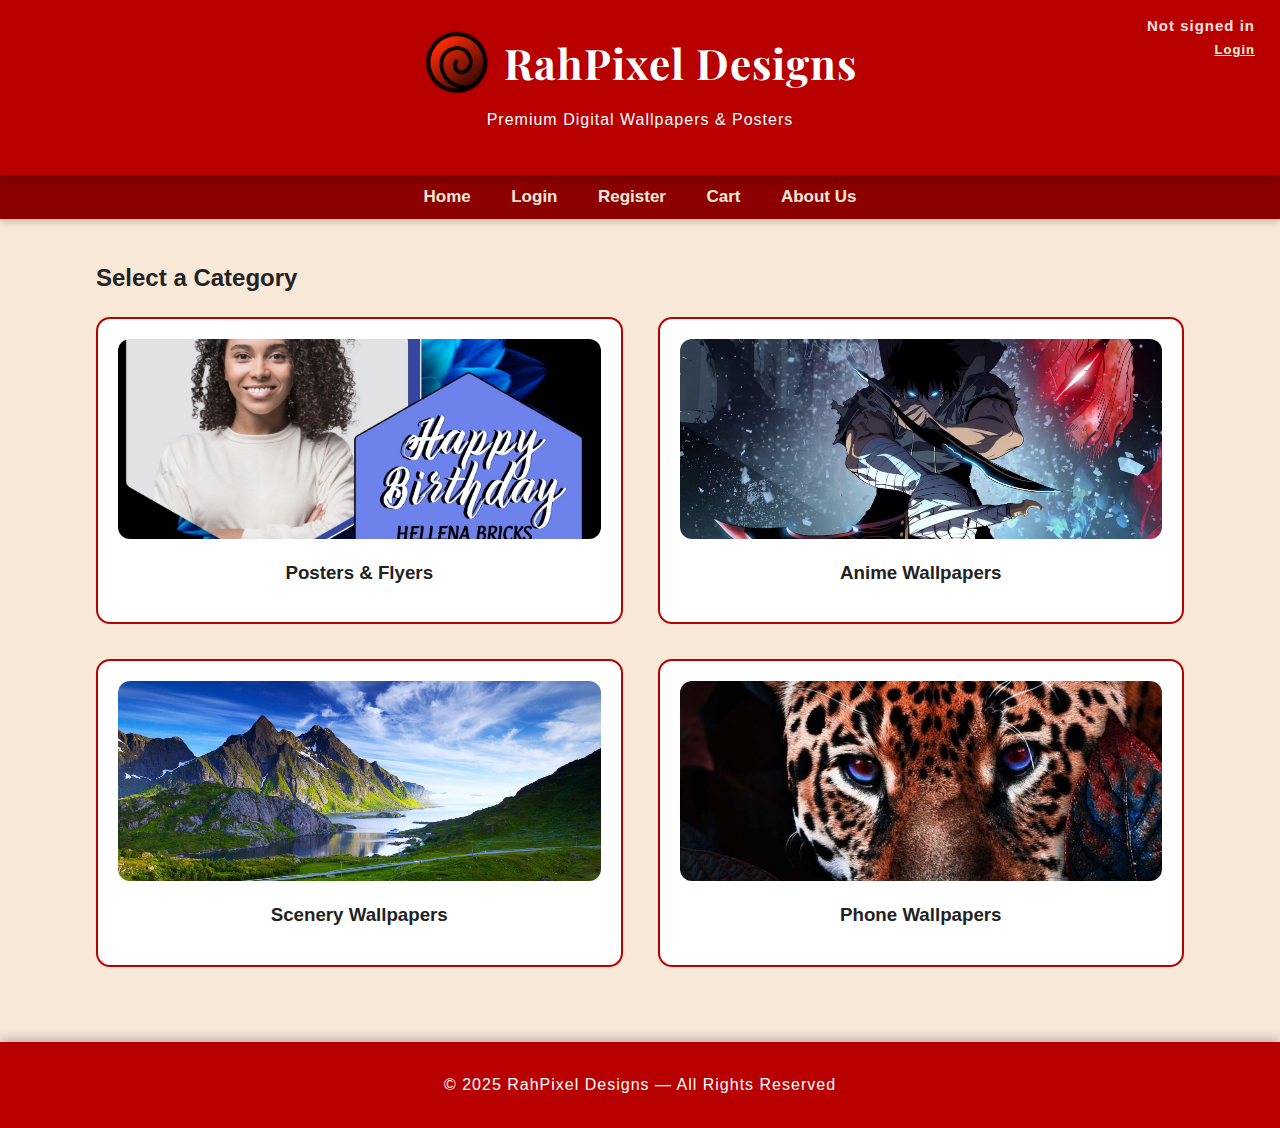
<file: Codes/index.html>
<!DOCTYPE html>
<html>
<head>
    <title>RahPixel Designs | Home</title>

    <!-- CSS -->
    <link rel="stylesheet" href="../style.css">

    <!-- Fancy Font -->
    <link href="https://fonts.googleapis.com/css2?family=Playfair+Display:wght@600;700;800&display=swap" rel="stylesheet">

    <!-- JS -->
    <script src="../script.js" defer></script>
</head>

<body>

<header>
    <div class="logo-container">
        <img src="../Assets/logo.png" alt="RahPixel Logo" class="logo">
        <h1>RahPixel Designs</h1>
    </div>

    <!-- LOGIN STATUS -->
    <div id="user-status" class="login-status-box">
        <!-- Script fills this automatically -->
    </div>

    <p>Premium Digital Wallpapers & Posters</p>
</header>

<nav>
    <a href="index.html">Home</a>
    <a href="login.html">Login</a>
    <a href="register.html">Register</a>
    <a href="cart.html">Cart</a>
    <a href="about.html">About Us</a>
</nav>

<div class="container">
    <h2>Select a Category</h2>

    <div class="category-grid">

        <!-- Posters & Flyers -->
        <a href="posters.html" class="category-box">
            <img src="../Assets/posters.jpg" alt="Posters">
            <h3>Posters & Flyers</h3>
        </a>

        <!-- Anime Wallpapers -->
        <a href="anime.html" class="category-box">
            <img src="../Assets/anime.jpg" alt="Anime Wallpapers">
            <h3>Anime Wallpapers</h3>
        </a>

        <!-- Nature / Scenery Wallpapers -->
        <a href="nature.html" class="category-box">
            <img src="../Assets/nature.jpg" alt="Nature Wallpapers">
            <h3>Scenery Wallpapers</h3>
        </a>

        <!-- Phone Wallpapers -->
        <a href="phone.html" class="category-box">
            <img src="../Assets/phone.jpg" alt="Phone Wallpapers">
            <h3>Phone Wallpapers</h3>
        </a>

    </div>
</div>

<div class="footer">
    <p>© 2025 RahPixel Designs — All Rights Reserved</p>
</div>

</body>
</html>
</file>
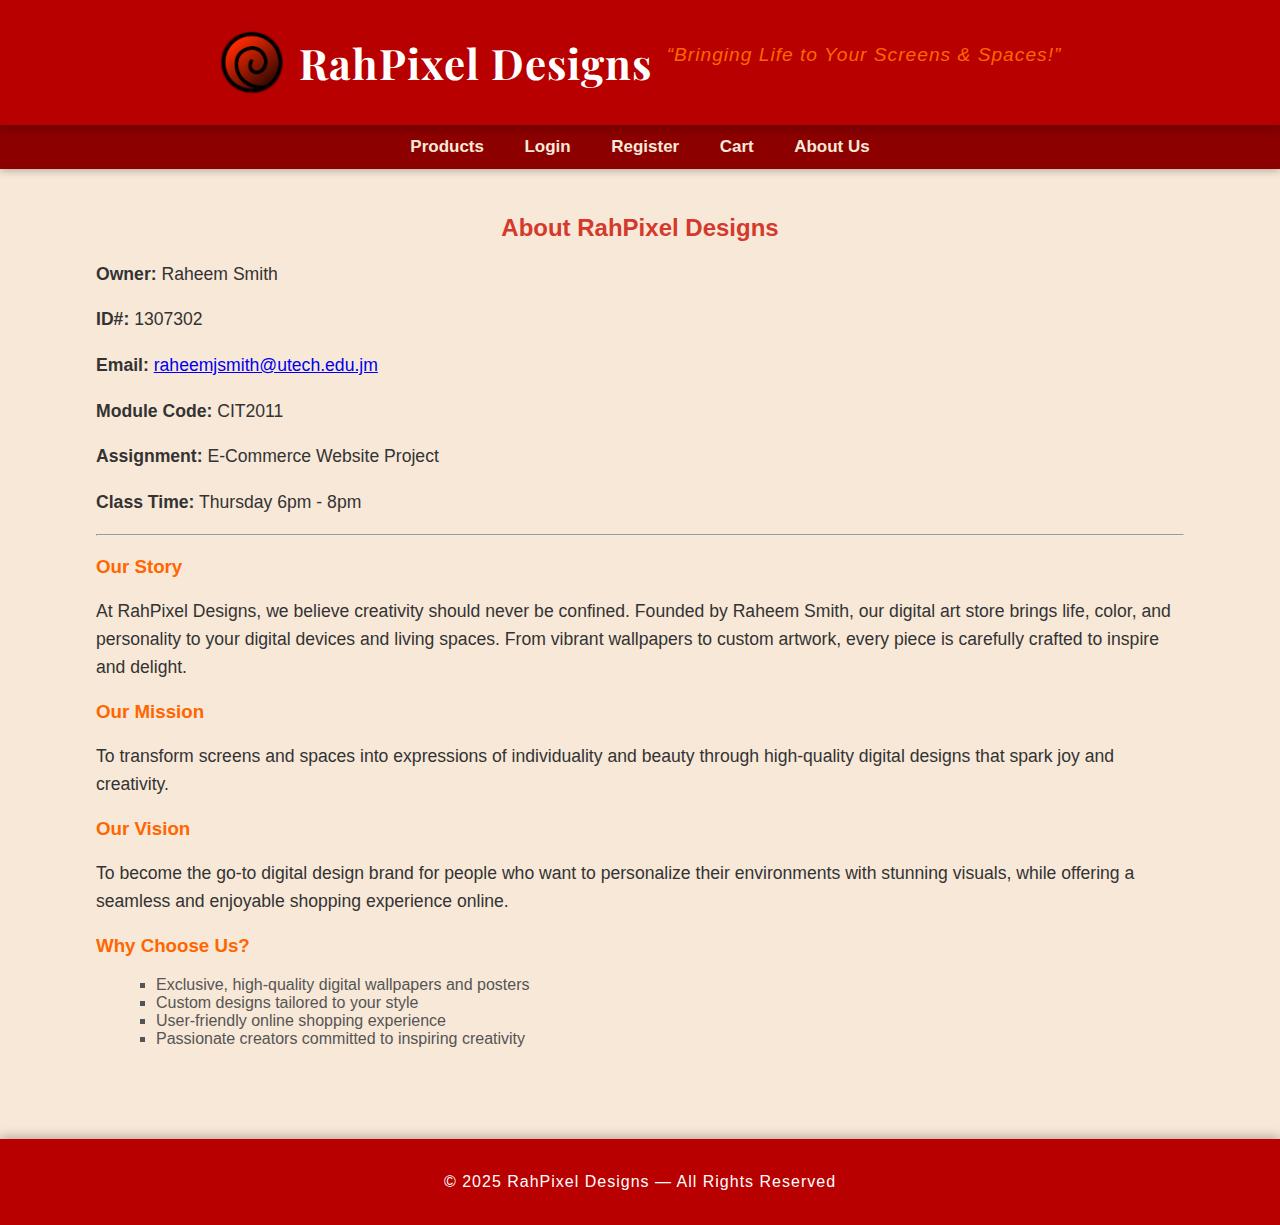
<file: Codes/about.html>
<!DOCTYPE html>
<html>
<head>
    <title>About | RahPixel Designs</title>

    <!-- CSS -->
    <link rel="stylesheet" href="../style.css">

    <!-- Fancy Font -->
    <link href="https://fonts.googleapis.com/css2?family=Playfair+Display:wght@600;700;800&display=swap" rel="stylesheet">
</head>

<body>

<header>
    <div class="logo-container">
        <img src="../Assets/logo.png" alt="RahPixel Logo" class="logo">
        <h1>RahPixel Designs</h1>
        <p class="slogan">“Bringing Life to Your Screens & Spaces!”</p>
    </div>

    <!-- LOGIN STATUS -->
    <div id="user-status" class="login-status-box">
        <!-- Script fills this automatically -->
    </div>
</header>

<nav>
    <a href="index.html">Products</a>
    <a href="login.html">Login</a>
    <a href="register.html">Register</a>
    <a href="cart.html">Cart</a>
    <a href="about.html">About Us</a>
</nav>

<div class="container about-container">
    <h2>About RahPixel Designs</h2>

    <p><strong>Owner:</strong> Raheem Smith</p>
    <p><strong>ID#:</strong> 1307302</p>
    <p><strong>Email:</strong> 
        <a href="mailto:raheemjsmith@utech.edu.jm">
            raheemjsmith@utech.edu.jm
        </a>
    </p>
    <p><strong>Module Code:</strong> CIT2011</p>
    <p><strong>Assignment:</strong> E-Commerce Website Project</p>
    <p><strong>Class Time:</strong> Thursday 6pm - 8pm</p>

    <hr>

    <h3>Our Story</h3>
    <p>At RahPixel Designs, we believe creativity should never be confined. Founded by Raheem Smith, our digital art store brings life, color, and personality to your digital devices and living spaces. From vibrant wallpapers to custom artwork, every piece is carefully crafted to inspire and delight.</p>

    <h3>Our Mission</h3>
    <p>To transform screens and spaces into expressions of individuality and beauty through high-quality digital designs that spark joy and creativity.</p>

    <h3>Our Vision</h3>
    <p>To become the go-to digital design brand for people who want to personalize their environments with stunning visuals, while offering a seamless and enjoyable shopping experience online.</p>

    <h3>Why Choose Us?</h3>
    <ul>
        <li>Exclusive, high-quality digital wallpapers and posters</li>
        <li>Custom designs tailored to your style</li>
        <li>User-friendly online shopping experience</li>
        <li>Passionate creators committed to inspiring creativity</li>
    </ul>
</div>

<div class="footer">
    <p>© 2025 RahPixel Designs — All Rights Reserved</p>
</div>

</body>
</html>
</file>
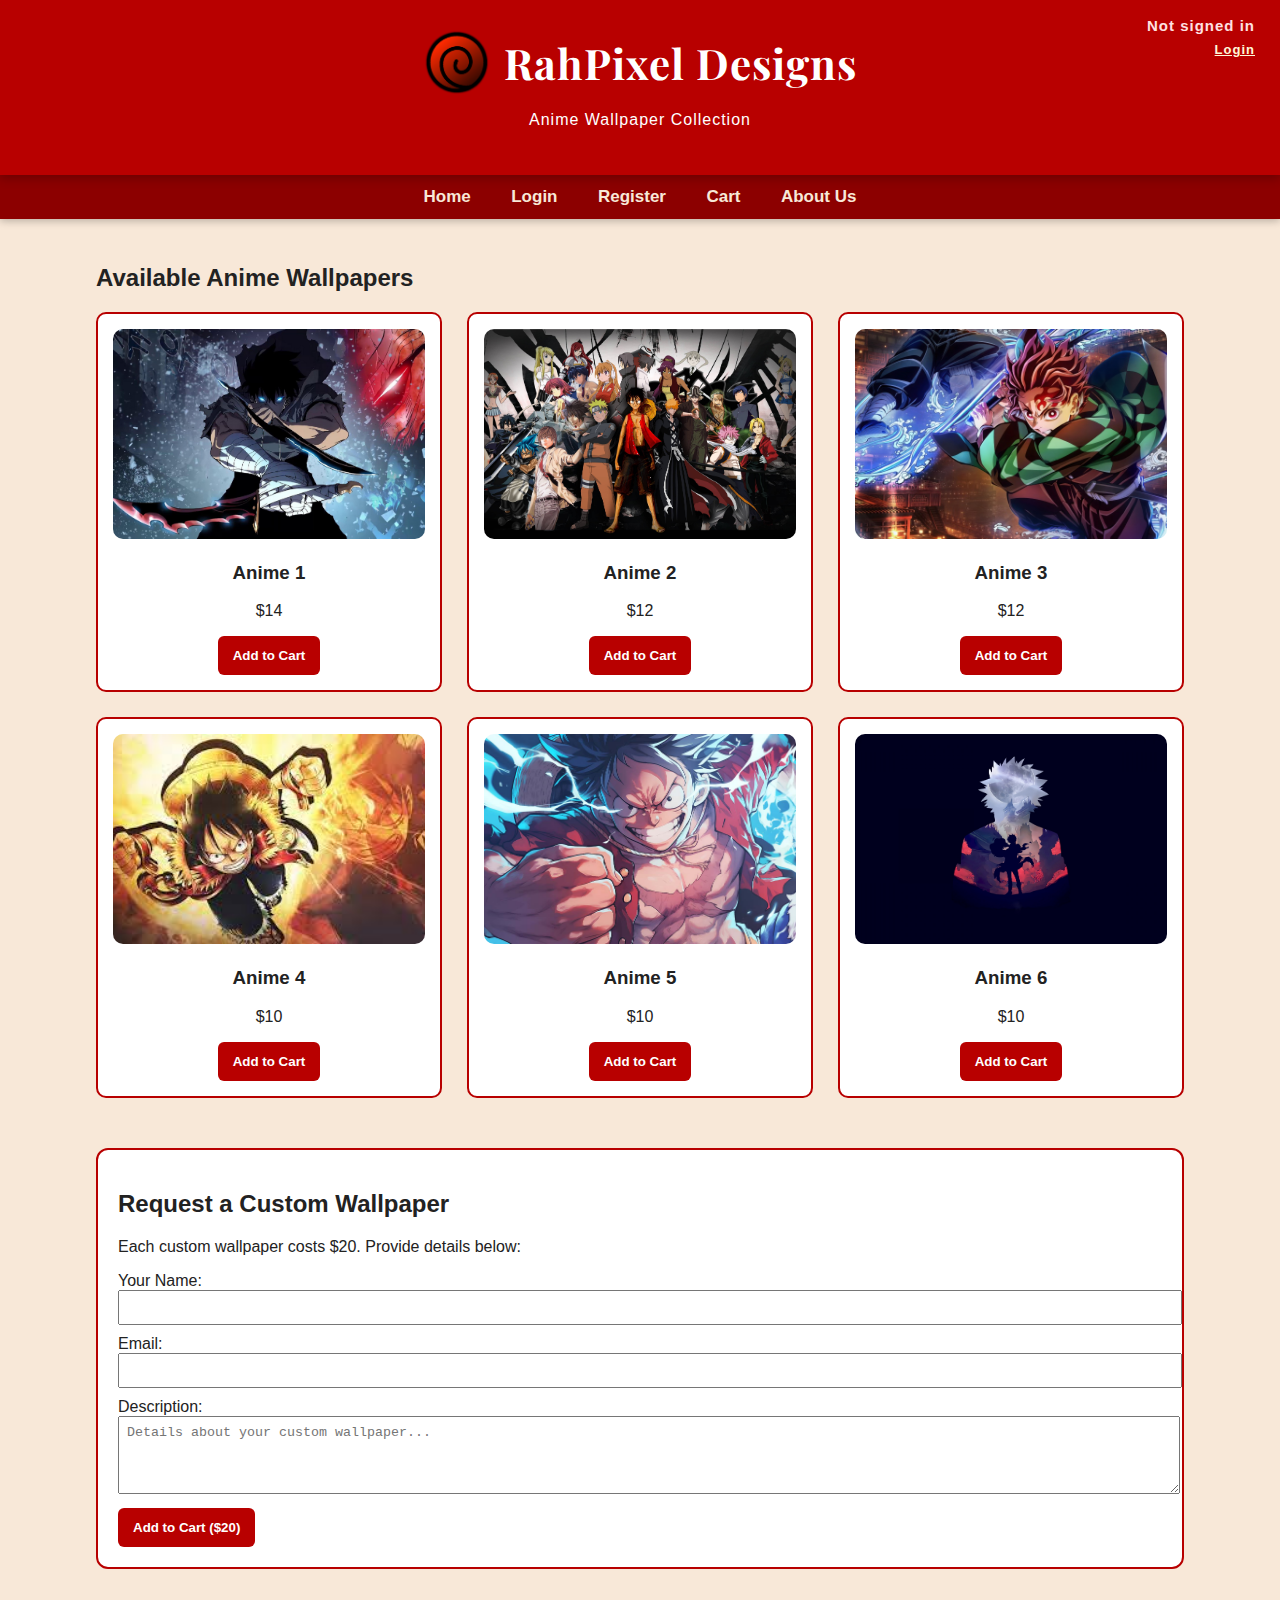
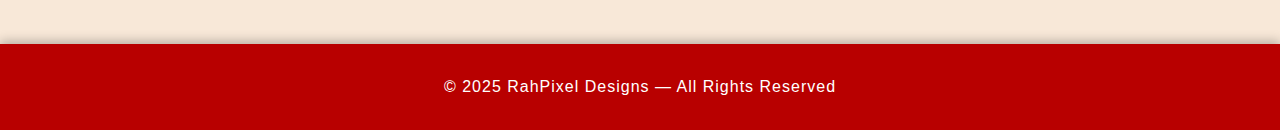
<file: Codes/anime.html>
<!DOCTYPE html>
<html>
<head>
    <title>Anime Wallpapers | RahPixel Designs</title>
    <link rel="stylesheet" href="../style.css">
    <link href="https://fonts.googleapis.com/css2?family=Playfair+Display:wght@600;700;800&display=swap" rel="stylesheet">
    <script src="../script.js" defer></script>
</head>
<body>

<header>
    <div class="logo-container">
        <img src="../Assets/logo.png" alt="RahPixel Logo" class="logo">
        <h1>RahPixel Designs</h1>
    </div>

    <!-- LOGIN STATUS -->
    <div id="user-status" class="login-status-box">
        <!-- Script fills this automatically -->
    </div>
    <p>Anime Wallpaper Collection</p>
</header>

<nav>
    <a href="index.html">Home</a>
    <a href="login.html">Login</a>
    <a href="register.html">Register</a>
    <a href="cart.html">Cart</a>
    <a href="about.html">About Us</a>
</nav>

<div class="container">
    <h2>Available Anime Wallpapers</h2>
    <div class="product-grid">
        <div class="product">
            <img src="../Assets/anime/anime1.jpg">
            <h3>Anime 1</h3>
            <p>$14</p>
            <button onclick="addToCart('Anime 1', 10)">Add to Cart</button>
        </div>
        <div class="product">
            <img src="../Assets/anime/anime2.jpg">
            <h3>Anime 2</h3>
            <p>$12</p>
            <button onclick="addToCart('Anime 2', 12)">Add to Cart</button>
        </div>
        <div class="product">
            <img src="../Assets/anime/anime3.jpg">
            <h3>Anime 3</h3>
            <p>$12</p>
            <button onclick="addToCart('Anime 3', 11)">Add to Cart</button>
        </div>
        <div class="product">
            <img src="../Assets/anime/anime4.jpg">
            <h3>Anime 4</h3>
            <p>$10</p>
            <button onclick="addToCart('Anime 4', 13)">Add to Cart</button>
        </div>
        <div class="product">
            <img src="../Assets/anime/anime5.jpg">
            <h3>Anime 5</h3>
            <p>$10</p>
            <button onclick="addToCart('Anime 5', 14)">Add to Cart</button>
        </div>
        <div class="product">
            <img src="../Assets/anime/anime6.jpg">
            <h3>Anime 6</h3>
            <p>$10</p>
            <button onclick="addToCart('Anime 6', 15)">Add to Cart</button>
        </div>
    </div>

    <div class="custom-request" style="margin-top: 50px; padding: 20px; border: 2px solid #b80000; border-radius: 12px; background: #fff;">
        <h2>Request a Custom Wallpaper</h2>
        <p>Each custom wallpaper costs $20. Provide details below:</p>
        <form id="customForm">
            <label>Your Name:</label><br>
            <input type="text" id="customName" required style="width:100%; padding:8px; margin-bottom:10px;"><br>
            <label>Email:</label><br>
            <input type="email" id="customEmail" required style="width:100%; padding:8px; margin-bottom:10px;"><br>
            <label>Description:</label><br>
            <textarea id="customDescription" rows="4" placeholder="Details about your custom wallpaper..." required style="width:100%; padding:8px; margin-bottom:10px;"></textarea><br>
            <button type="submit">Add to Cart ($20)</button>
        </form>
    </div>
</div>

<div class="footer">
    <p>© 2025 RahPixel Designs — All Rights Reserved</p>
</div>

<script>
    // Handle Custom Wallpaper Form
    const customForm = document.getElementById('customForm');
    customForm.addEventListener('submit', function(e){
        e.preventDefault();

        // Check login
        if(!localStorage.getItem('loggedInUser')){
            alert('You must be logged in to add items.');
            window.location.href = 'login.html';
            return;
        }

        // Build custom item name using user input
        const name = `Custom Wallpaper: ${document.getElementById('customName').value}`;
        const price = 20;
        addToCart(name, price);

        customForm.reset();
        alert('Custom wallpaper added to cart for $20!');
    });
</script>

</body>
</html>
</file>
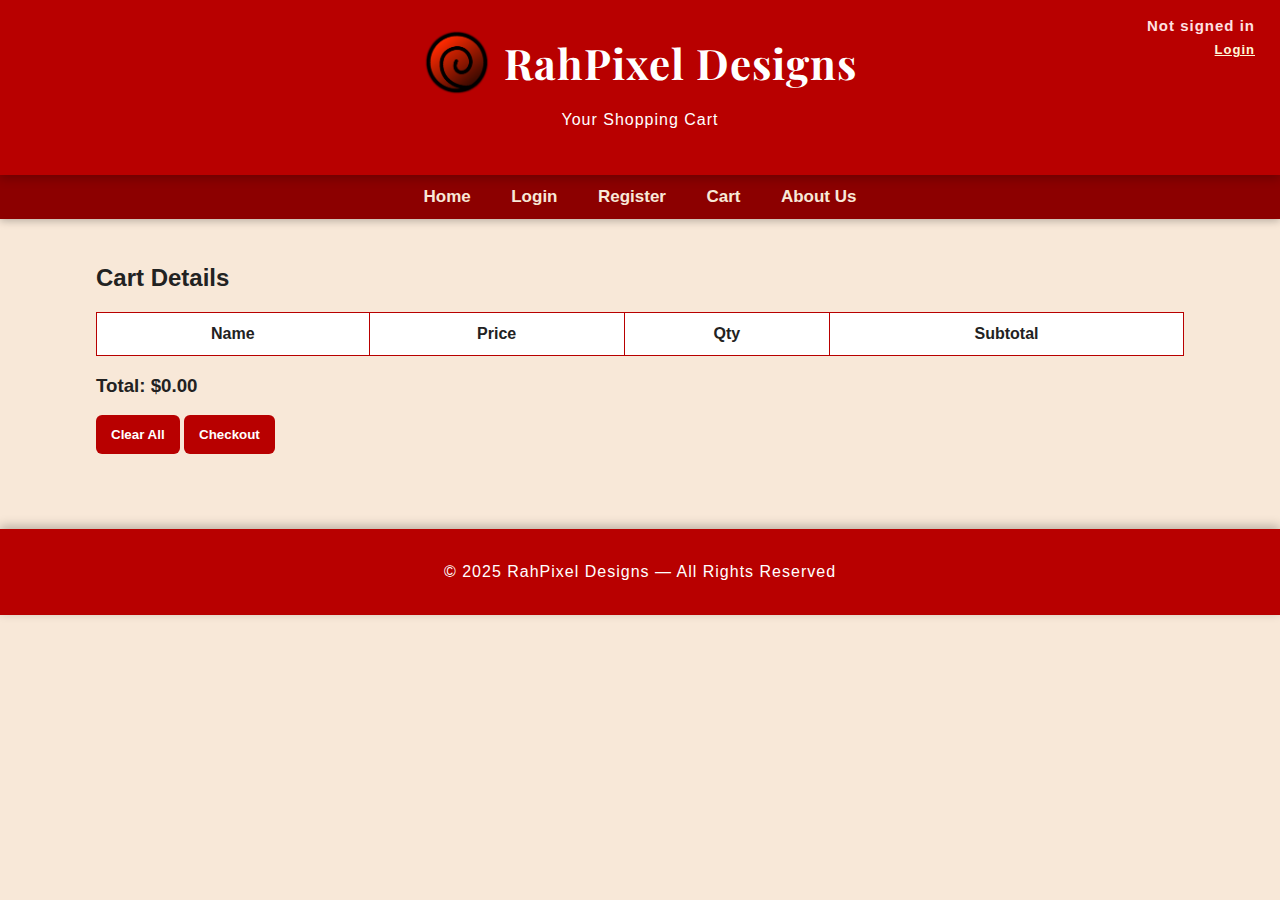
<file: Codes/cart.html>
<!DOCTYPE html>
<html lang="en">
<head>
    <meta charset="UTF-8">
    <title>Cart | RahPixel Designs</title>
    <link rel="stylesheet" href="../style.css">
    <link href="https://fonts.googleapis.com/css2?family=Playfair+Display:wght@600;700;800&display=swap" rel="stylesheet">
    <script src="../script.js" defer></script>
    <style>
        /* ===== BILLING POPUP MODAL ===== */
        .modal {
            display: none;
            position: fixed;
            top: 0; left: 0;
            width: 100%; height: 100%;
            background: rgba(0,0,0,0.6);
            justify-content: center;
            align-items: center;
            z-index: 1000;
        }
        .modal-content {
            background: white;
            padding: 25px;
            width: 350px;
            border-radius: 8px;
        }
        .modal-content input {
            width: 100%;
            padding: 8px;
            margin-bottom: 12px;
        }
        .cancel-btn {
            background: red;
            color: white;
            padding: 8px;
            margin-top: 5px;
            width: 100%;
            border: none;
            border-radius: 5px;
            cursor: pointer;
        }
        .cancel-btn:hover {
            background: #cc0000;
        }
        .modal-content button {
            width: 100%;
            padding: 10px;
            background: #b80000;
            color: white;
            border: none;
            border-radius: 6px;
            cursor: pointer;
            margin-bottom: 5px;
        }
        .modal-content button:hover {
            background: #8c0000;
        }
    </style>
</head>
<body>

<header>
    <div class="logo-container">
        <img src="../Assets/logo.png" alt="RahPixel Logo" class="logo">
        <h1>RahPixel Designs</h1>
        <!-- LOGIN STATUS -->
        <div id="user-status" class="login-status-box"></div>
    </div>
    <p>Your Shopping Cart</p>
</header>

<nav>
    <a href="index.html">Home</a>
    <a href="login.html">Login</a>
    <a href="register.html">Register</a>
    <a href="cart.html">Cart</a>
    <a href="about.html">About Us</a>
</nav>

<div class="container">
    <h2>Cart Details</h2>
    <table class="table">
        <thead>
            <tr>
                <th>Name</th>
                <th>Price</th>
                <th>Qty</th>
                <th>Subtotal</th>
            </tr>
        </thead>
        <tbody id="cart-table"></tbody>
    </table>

    <h3>Total: <span id="total">$0.00</span></h3>

    <div class="cart-buttons" style="margin-top: 15px;">
        <button onclick="clearCart()">Clear All</button>
        <button onclick="checkout()">Checkout</button>
    </div>
</div>

<!-- ===== BILLING POPUP MODAL ===== -->
<div id="billing-modal" class="modal">
    <div class="modal-content">
        <h2>Billing Information</h2>

        <label>Full Name</label>
        <input type="text" id="bill-name" required>

        <label>Card Number</label>
        <input type="text" id="bill-card" maxlength="16" required>

        <label>Expiry (MM/YY)</label>
        <input type="text" id="bill-exp" placeholder="MM/YY" required>

        <label>CVV</label>
        <input type="password" id="bill-cvv" maxlength="3" required>

        <button onclick="confirmPayment()">Confirm Payment</button>
        <button onclick="closeBillingModal()" class="cancel-btn">Cancel</button>
    </div>
</div>

<div class="footer">
    <p>© 2025 RahPixel Designs — All Rights Reserved</p>
</div>

<script>
/* ===== CART FUNCTIONS ===== */
function loadCart() {
    const cartTable = document.getElementById('cart-table');
    const totalEl = document.getElementById('total');
    let cart = JSON.parse(localStorage.getItem('cart')) || [];

    if (!cartTable || !totalEl) return;

    cartTable.innerHTML = '';
    let total = 0;

    cart.forEach(item => {
        const subtotal = item.price * item.qty;
        total += subtotal;

        const row = document.createElement('tr');
        row.innerHTML = `
            <td>${item.name}</td>
            <td>$${item.price.toFixed(2)}</td>
            <td>${item.qty}</td>
            <td>$${subtotal.toFixed(2)}</td>
        `;
        cartTable.appendChild(row);
    });

    totalEl.textContent = `$${total.toFixed(2)}`;
}

function clearCart() {
    if (confirm('Are you sure you want to clear the cart?')) {
        localStorage.removeItem('cart');
        loadCart();
        alert('Cart cleared.');
    }
}

/* ===== CHECKOUT TO BILLING ===== */
function checkout() {
    let cart = JSON.parse(localStorage.getItem('cart')) || [];
    if (cart.length === 0) {
        alert('Your cart is empty!');
        return;
    }
    document.getElementById('billing-modal').style.display = 'flex';
}

function closeBillingModal() {
    document.getElementById('billing-modal').style.display = 'none';
}

/* ===== CONFIRM PAYMENT ===== */
function confirmPayment() {
    let name = document.getElementById('bill-name').value;
    let card = document.getElementById('bill-card').value;
    let exp = document.getElementById('bill-exp').value;
    let cvv = document.getElementById('bill-cvv').value;

    if (!name || !card || !exp || !cvv) {
        alert("Please complete all billing fields.");
        return;
    }

    let cart = JSON.parse(localStorage.getItem('cart')) || [];
    if(cart.length === 0){
        alert("Cart is empty!");
        closeBillingModal();
        return;
    }

    // Generate Receipt
    function generateReceiptID() {
        const now = new Date();
        const datePart = now.getFullYear().toString() +
                        String(now.getMonth()+1).padStart(2,'0') +
                        String(now.getDate()).padStart(2,'0');
        const randomPart = Math.floor(10000 + Math.random() * 90000);
        return `RP-${datePart}-${randomPart}`;
    }

    const receipt = {
        id: generateReceiptID(),
        name: name,
        card: "**** **** **** " + card.slice(-4),
        address: "", // optional: add address if needed
        email: "",   // optional: add email if needed
        date: new Date().toLocaleString(),
        cart: cart
    };

    localStorage.setItem('receipt', JSON.stringify(receipt));

    // Clear cart and close modal
    localStorage.removeItem('cart');
    loadCart();
    closeBillingModal();

    // Redirect to receipt page
    window.location.href = "receipt.html";
}

/* ===== AUTO LOAD CART ===== */
document.addEventListener('DOMContentLoaded', loadCart);
</script>

</body>
</html>
</file>
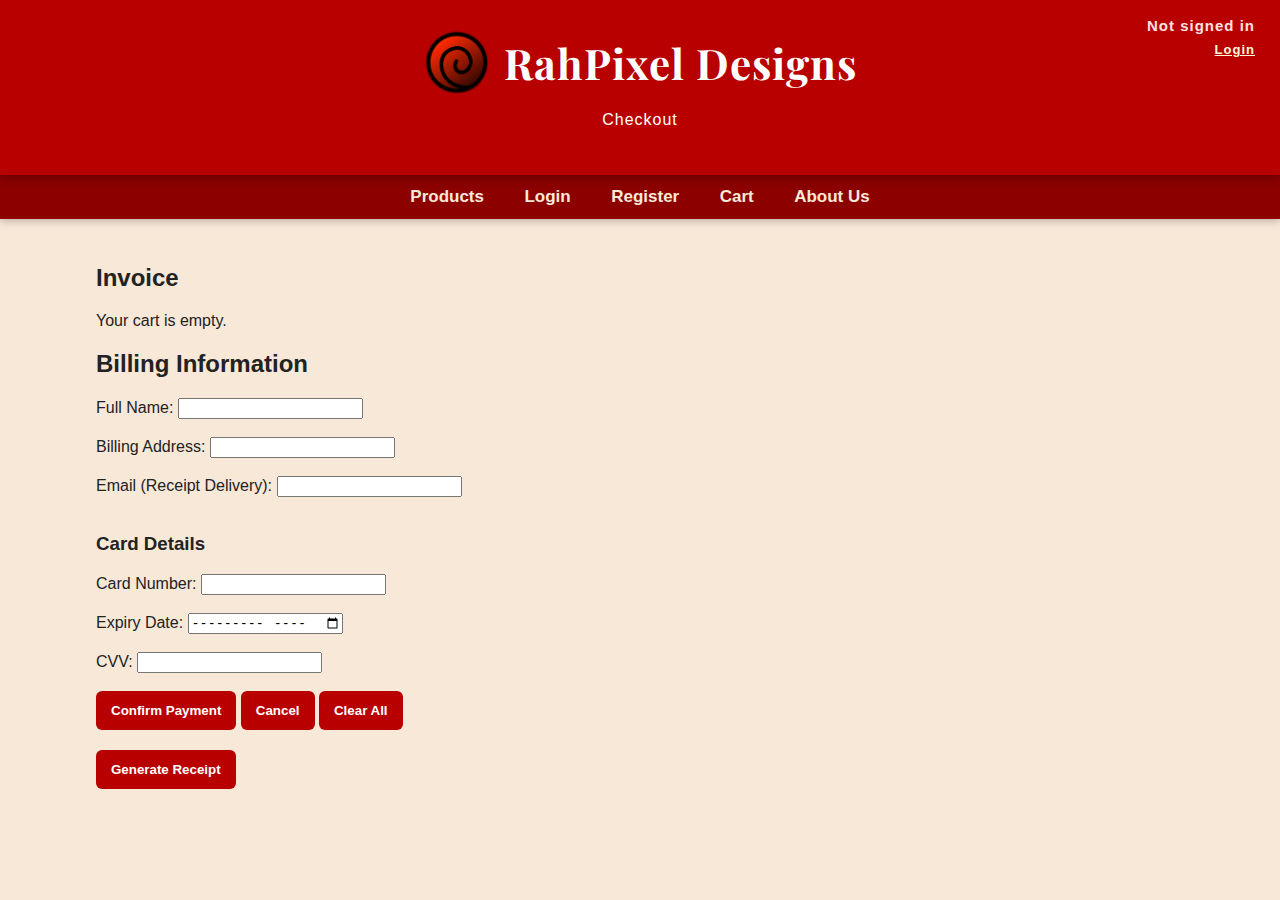
<file: Codes/checkout.html>
<!DOCTYPE html>
<html lang="en">
<head>
    <meta charset="UTF-8">
    <title>Checkout | RahPixel Designs</title>
    <link rel="stylesheet" href="../style.css">
    <link href="https://fonts.googleapis.com/css2?family=Playfair+Display:wght@600;700;800&display=swap" rel="stylesheet">
    <script src="../script.js" defer></script>
</head>

<body>

<header>
    <div class="logo-container">
        <img src="../Assets/logo.png" alt="RahPixel Logo" class="logo">
        <h1>RahPixel Designs</h1>
        <div id="user-status" class="login-status-box"></div>
    </div>
    <p>Checkout</p>
</header>

<nav>
    <a href="index.html">Products</a>
    <a href="login.html" id="navLogin">Login</a>
    <a href="register.html" id="navRegister">Register</a>
    <a href="cart.html">Cart</a>
    <a href="about.html">About Us</a>
</nav>

<main class="container">

    <h2>Invoice</h2>
    <div id="invoiceSection"></div>

    <h2>Billing Information</h2>
    <form id="billingForm">

        <label>Full Name:</label>
        <input type="text" id="fullname" required><br><br>

        <label>Billing Address:</label>
        <input type="text" id="address" required><br><br>

        <label>Email (Receipt Delivery):</label>
        <input type="email" id="email" required><br><br>

        <h3>Card Details</h3>

        <label>Card Number:</label>
        <input type="text" id="cardNumber" maxlength="16" required><br><br>

        <label>Expiry Date:</label>
        <input type="month" id="expiry" required><br><br>

        <label>CVV:</label>
        <input type="text" id="cvv" maxlength="3" required><br><br>

        <button type="submit">Confirm Payment</button>
        <button type="button" onclick="window.location='cart.html'">Cancel</button>
        <button type="button" onclick="clearCart(); loadInvoice();">Clear All</button>
    </form>

    <button id="printReceiptBtn" style="margin-top: 20px;">Generate Receipt</button>

</main>


<script>

/* =======================
      LOAD INVOICE
   ======================= */
function loadInvoice() {
    let invoiceDiv = document.getElementById("invoiceSection");
    let cart = JSON.parse(localStorage.getItem("cart")) || [];

    if (cart.length === 0) {
        invoiceDiv.innerHTML = "<p>Your cart is empty.</p>";
        return;
    }

    let total = 0;
    let html = `
        <table border="1" cellpadding="8" style="width:100%; border-collapse:collapse;">
            <tr>
                <th>Product</th><th>Price</th><th>Qty</th><th>Subtotal</th>
            </tr>
    `;

    cart.forEach(item => {
        let subtotal = item.price * item.qty;
        total += subtotal;

        html += `
            <tr>
                <td>${item.name}</td>
                <td>$${item.price.toFixed(2)}</td>
                <td>${item.qty}</td>
                <td>$${subtotal.toFixed(2)}</td>
            </tr>
        `;
    });

    html += `
        <tr>
            <td colspan="3"><strong>Total</strong></td>
            <td><strong>$${total.toFixed(2)}</strong></td>
        </tr>
        </table>
    `;

    invoiceDiv.innerHTML = html;
}



/* =======================
   GENERATE RECEIPT ID
   ======================= */
function generateReceiptID() {
    const now = new Date();
    const datePart = now.getFullYear().toString() +
                     String(now.getMonth()+1).padStart(2, '0') +
                     String(now.getDate()).padStart(2, '0');

    const randomPart = Math.floor(10000 + Math.random() * 90000);

    return `RP-${datePart}-${randomPart}`;
}



/* =======================
      BILLING SUBMIT
   ======================= */
document.getElementById("billingForm").addEventListener("submit", function(e) {
    e.preventDefault();

    alert("Payment confirmed! Receipt has been generated.");

    localStorage.setItem("receipt", JSON.stringify({
        id: generateReceiptID(),
        name: fullname.value,
        address: address.value,
        email: email.value,
        card: "**** **** **** " + cardNumber.value.slice(-4),
        date: new Date().toLocaleString(),
        cart: JSON.parse(localStorage.getItem("cart"))
    }));
});



/* =======================
         PRINT RECEIPT
   ======================= */
document.getElementById("printReceiptBtn").addEventListener("click", function () {
    let receipt = JSON.parse(localStorage.getItem("receipt"));

    if (!receipt) {
        alert("No receipt available. Complete a purchase first.");
        return;
    }

    window.location = "receipt.html";
});



// LOAD INVOICE ON PAGE OPEN
window.addEventListener("DOMContentLoaded", loadInvoice);

</script>

</body>
</html>
</file>
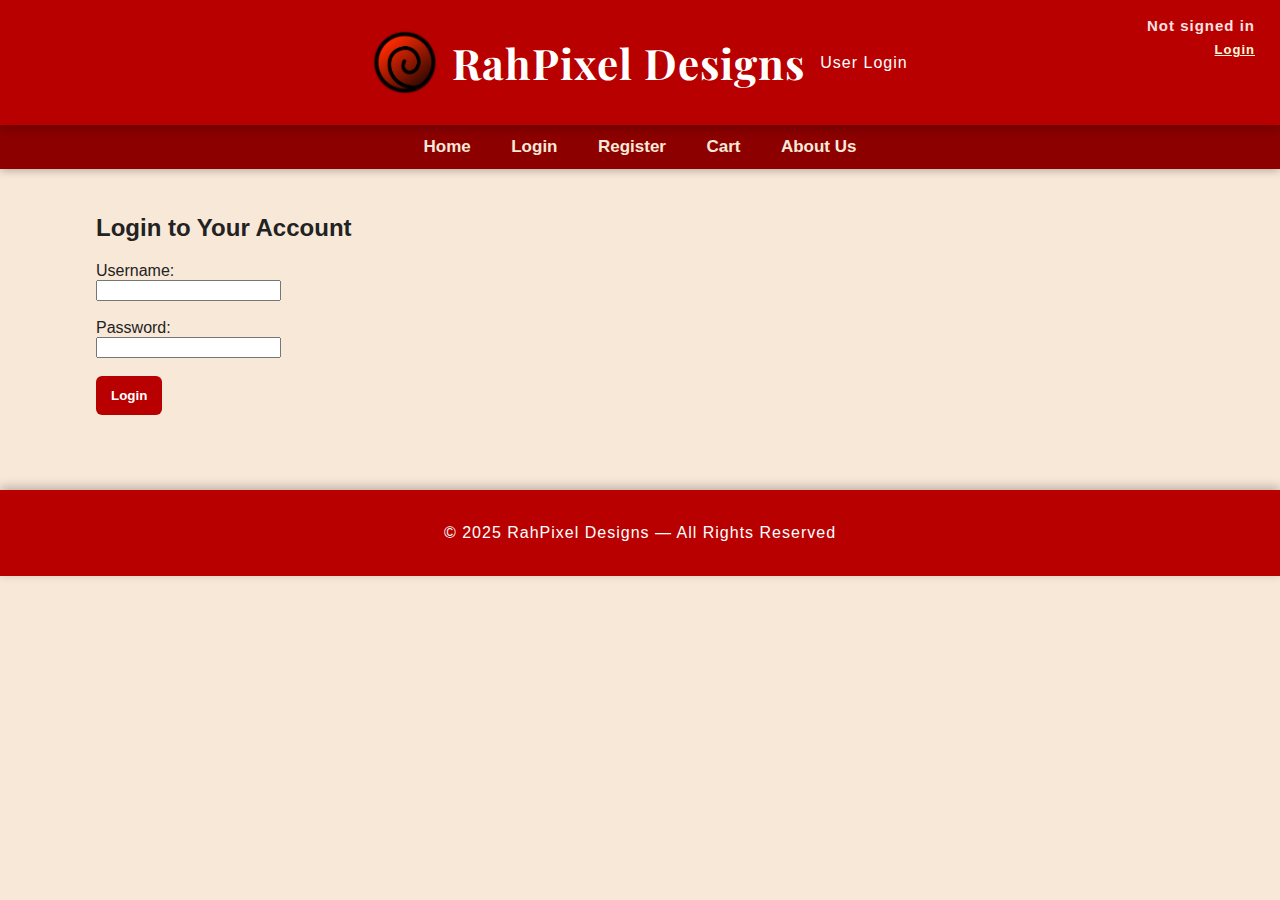
<file: Codes/login.html>
<!DOCTYPE html>
<html>
<head>
    <title>Login | RahPixel Designs</title>
    <link rel="stylesheet" href="../style.css">
    <link href="https://fonts.googleapis.com/css2?family=Playfair+Display:wght@600;700;800&display=swap" rel="stylesheet">
    <script src="../script.js" defer></script>
</head>
<body>

<header>
    <div class="logo-container">
        <img src="../Assets/logo.png" alt="RahPixel Logo" class="logo">
        <h1>RahPixel Designs</h1>
    <!-- LOGIN STATUS -->
    <div id="user-status" class="login-status-box">
        <!-- Script fills this automatically -->
    </div>
    <p>User Login</p>
</header>

<nav>
    <a href="index.html">Home</a>
    <a href="login.html">Login</a>
    <a href="register.html">Register</a>
    <a href="cart.html">Cart</a>
    <a href="about.html">About Us</a>
</nav>

<div class="container">
    <h2>Login to Your Account</h2>
    <form id="loginForm">
        <label>Username:</label><br>
        <input type="text" id="username" required><br><br>

        <label>Password:</label><br>
        <input type="password" id="password" required><br><br>

        <button type="submit">Login</button>
    </form>
</div>

<div class="footer">
    <p>© 2025 RahPixel Designs — All Rights Reserved</p>
</div>

<script>
document.getElementById('loginForm').addEventListener('submit', function(e){
    e.preventDefault();
    const username = document.getElementById('username').value.trim();
    const password = document.getElementById('password').value.trim();
    login(username, password);
});
</script>

</body>
</html>
</file>
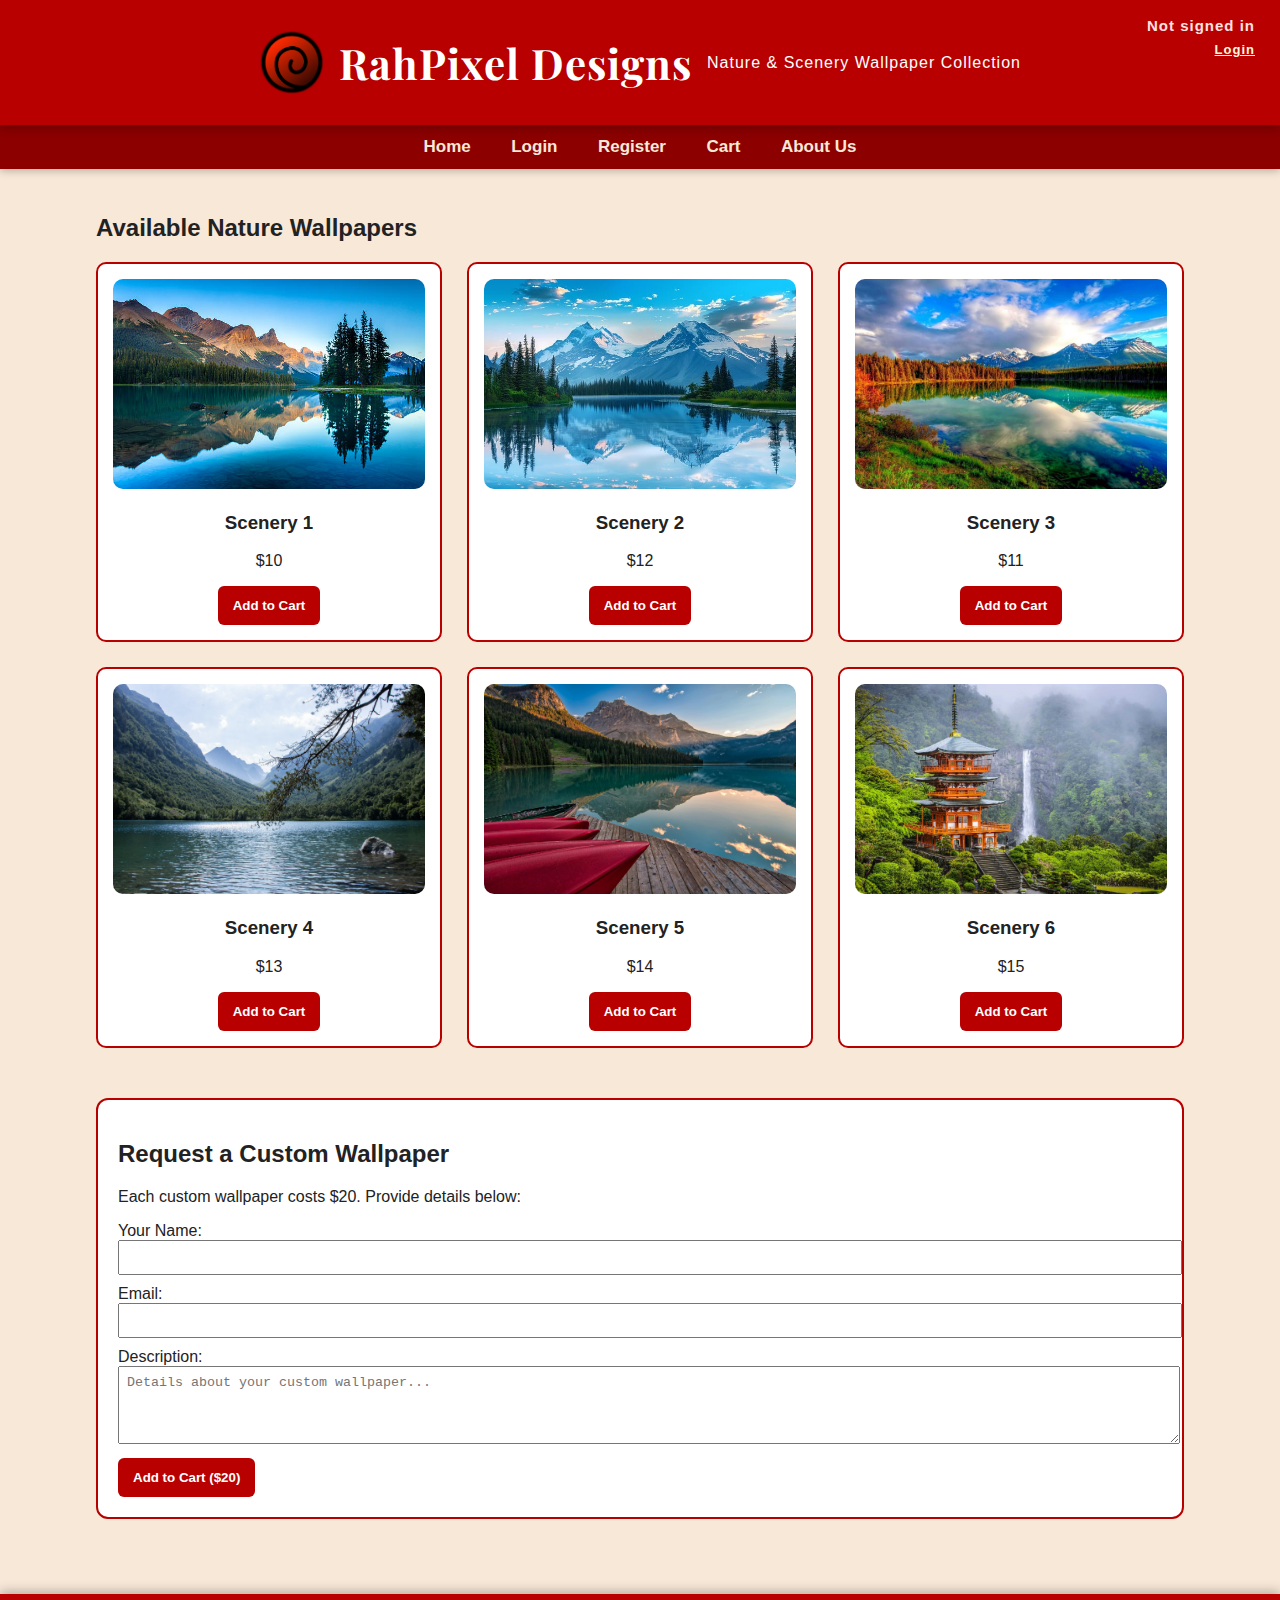
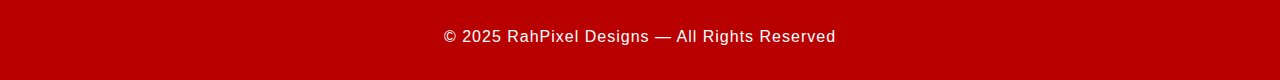
<file: Codes/nature.html>
<!DOCTYPE html>
<html>
<head>
    <title>Nature Wallpapers | RahPixel Designs</title>
    <link rel="stylesheet" href="../style.css">
    <link href="https://fonts.googleapis.com/css2?family=Playfair+Display:wght@600;700;800&display=swap" rel="stylesheet">
    <script src="../script.js"></script>
</head>
<body>

<header>
    <div class="logo-container">
        <img src="../Assets/logo.png" alt="RahPixel Logo" class="logo">
        <h1>RahPixel Designs</h1>
    <!-- LOGIN STATUS -->
    <div id="user-status" class="login-status-box">
        <!-- Script fills this automatically -->
    </div>
    <p>Nature & Scenery Wallpaper Collection</p>
</header>

<nav>
    <a href="index.html">Home</a>
    <a href="login.html">Login</a>
    <a href="register.html">Register</a>
    <a href="cart.html">Cart</a>
    <a href="about.html">About Us</a>
</nav>

<div class="container">
    <h2>Available Nature Wallpapers</h2>
    <div class="product-grid">
        <div class="product"><img src="../Assets/nature/scenery1.jpg"><h3>Scenery 1</h3><p>$10</p><button onclick="addToCart('Scenery 1',10)">Add to Cart</button></div>
        <div class="product"><img src="../Assets/nature/scenery2.jpg"><h3>Scenery 2</h3><p>$12</p><button onclick="addToCart('Scenery 2',12)">Add to Cart</button></div>
        <div class="product"><img src="../Assets/nature/scenery3.jpg"><h3>Scenery 3</h3><p>$11</p><button onclick="addToCart('Scenery 3',11)">Add to Cart</button></div>
        <div class="product"><img src="../Assets/nature/scenery4.jpg"><h3>Scenery 4</h3><p>$13</p><button onclick="addToCart('Scenery 4',13)">Add to Cart</button></div>
        <div class="product"><img src="../Assets/nature/scenery5.jpg"><h3>Scenery 5</h3><p>$14</p><button onclick="addToCart('Scenery 5',14)">Add to Cart</button></div>
        <div class="product"><img src="../Assets/nature/scenery6.jpg"><h3>Scenery 6</h3><p>$15</p><button onclick="addToCart('Scenery 6',15)">Add to Cart</button></div>
    </div>

    <div class="custom-request" style="margin-top:50px;padding:20px;border:2px solid #b80000;border-radius:12px;background:#fff;">
        <h2>Request a Custom Wallpaper</h2>
        <p>Each custom wallpaper costs $20. Provide details below:</p>
        <form id="customForm">
            <label>Your Name:</label><br><input type="text" id="customName" required style="width:100%;padding:8px;margin-bottom:10px;"><br>
            <label>Email:</label><br><input type="email" id="customEmail" required style="width:100%;padding:8px;margin-bottom:10px;"><br>
            <label>Description:</label><br><textarea id="customDescription" rows="4" placeholder="Details about your custom wallpaper..." required style="width:100%;padding:8px;margin-bottom:10px;"></textarea><br>
            <button type="submit">Add to Cart ($20)</button>
        </form>
    </div>
</div>

<script>
    const customForm = document.getElementById('customForm');
    customForm.addEventListener('submit', function(e){
        e.preventDefault();
        if(!localStorage.getItem('loggedInUser')){
            alert('You must be logged in to add items.');
            window.location.href='login.html';
            return;
        }
        addToCart('Custom Wallpaper',20);
        customForm.reset();
        alert('Custom wallpaper added to cart for $20!');
    });
</script>

<div class="footer"><p>© 2025 RahPixel Designs — All Rights Reserved</p></div>

</body>
</html>
</file>
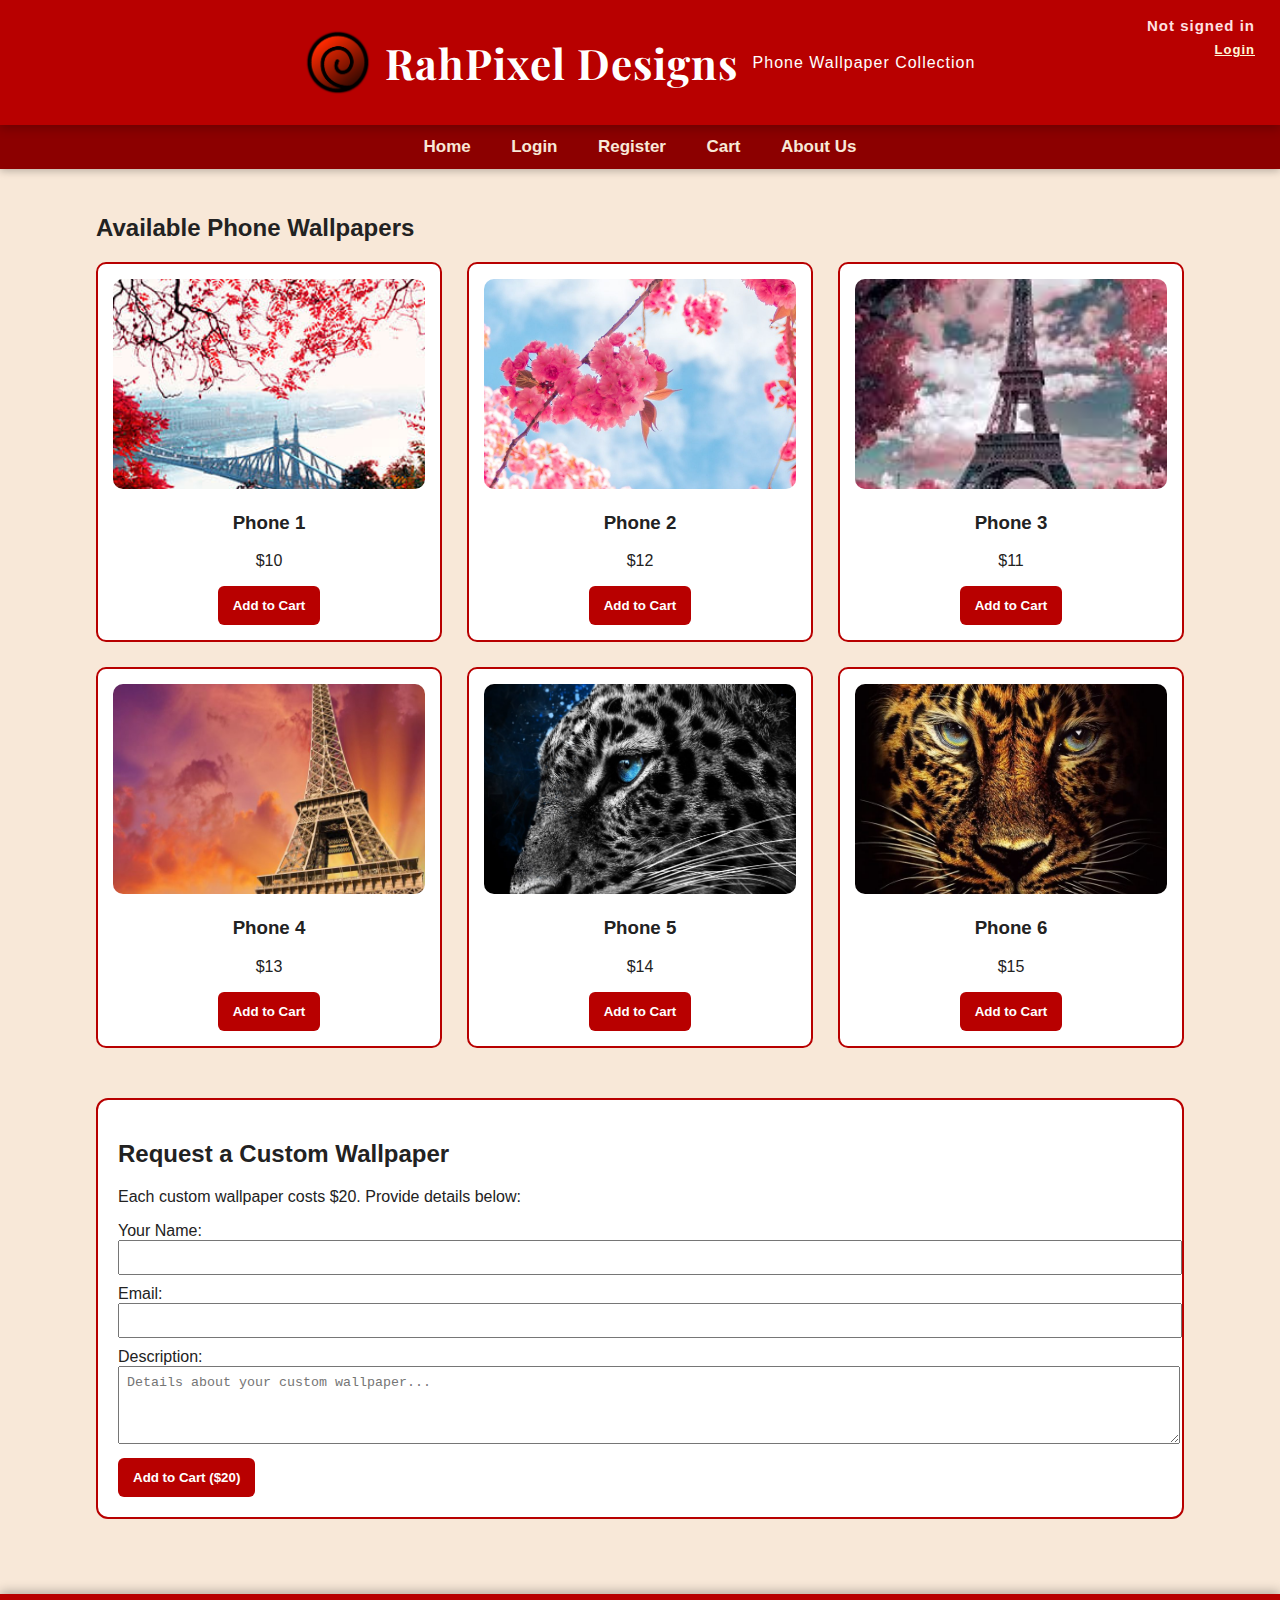
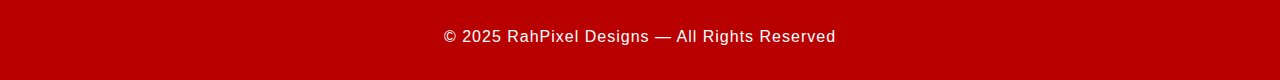
<file: Codes/phone.html>
<!DOCTYPE html>
<html>
<head>
    <title>Phone Wallpapers | RahPixel Designs</title>
    <link rel="stylesheet" href="../style.css">
    <link href="https://fonts.googleapis.com/css2?family=Playfair+Display:wght@600;700;800&display=swap" rel="stylesheet">
    <script src="../script.js"></script>
</head>
<body>

<header>
    <div class="logo-container">
        <img src="../Assets/logo.png" alt="RahPixel Logo" class="logo">
        <h1>RahPixel Designs</h1>
       <!-- LOGIN STATUS -->
    <div id="user-status" class="login-status-box">
        <!-- Script fills this automatically -->
    </div>
    <p>Phone Wallpaper Collection</p>
</header>

<nav>
    <a href="index.html">Home</a>
    <a href="login.html">Login</a>
    <a href="register.html">Register</a>
    <a href="cart.html">Cart</a>
    <a href="about.html">About Us</a>
</nav>

<div class="container">
    <h2>Available Phone Wallpapers</h2>
    <div class="product-grid">
        <div class="product"><img src="../Assets/phone/phone1.jpg"><h3>Phone 1</h3><p>$10</p><button onclick="addToCart('Phone 1',10)">Add to Cart</button></div>
        <div class="product"><img src="../Assets/phone/phone2.jpg"><h3>Phone 2</h3><p>$12</p><button onclick="addToCart('Phone 2',12)">Add to Cart</button></div>
        <div class="product"><img src="../Assets/phone/phone3.jpg"><h3>Phone 3</h3><p>$11</p><button onclick="addToCart('Phone 3',11)">Add to Cart</button></div>
        <div class="product"><img src="../Assets/phone/phone4.jpg"><h3>Phone 4</h3><p>$13</p><button onclick="addToCart('Phone 4',13)">Add to Cart</button></div>
        <div class="product"><img src="../Assets/phone/phone5.jpg"><h3>Phone 5</h3><p>$14</p><button onclick="addToCart('Phone 5',14)">Add to Cart</button></div>
        <div class="product"><img src="../Assets/phone/phone6.jpg"><h3>Phone 6</h3><p>$15</p><button onclick="addToCart('Phone 6',15)">Add to Cart</button></div>
    </div>

    <div class="custom-request" style="margin-top:50px;padding:20px;border:2px solid #b80000;border-radius:12px;background:#fff;">
        <h2>Request a Custom Wallpaper</h2>
        <p>Each custom wallpaper costs $20. Provide details below:</p>
        <form id="customForm">
            <label>Your Name:</label><br><input type="text" id="customName" required style="width:100%;padding:8px;margin-bottom:10px;"><br>
            <label>Email:</label><br><input type="email" id="customEmail" required style="width:100%;padding:8px;margin-bottom:10px;"><br>
            <label>Description:</label><br><textarea id="customDescription" rows="4" placeholder="Details about your custom wallpaper..." required style="width:100%;padding:8px;margin-bottom:10px;"></textarea><br>
            <button type="submit">Add to Cart ($20)</button>
        </form>
    </div>
</div>

<script>
    const customForm = document.getElementById('customForm');
    customForm.addEventListener('submit', function(e){
        e.preventDefault();
        if(!localStorage.getItem('loggedInUser')){
            alert('You must be logged in to add items.');
            window.location.href='login.html';
            return;
        }
        addToCart('Custom Wallpaper',20);
        customForm.reset();
        alert('Custom wallpaper added to cart for $20!');
    });
</script>

<div class="footer"><p>© 2025 RahPixel Designs — All Rights Reserved</p></div>

</body>
</html>
</file>
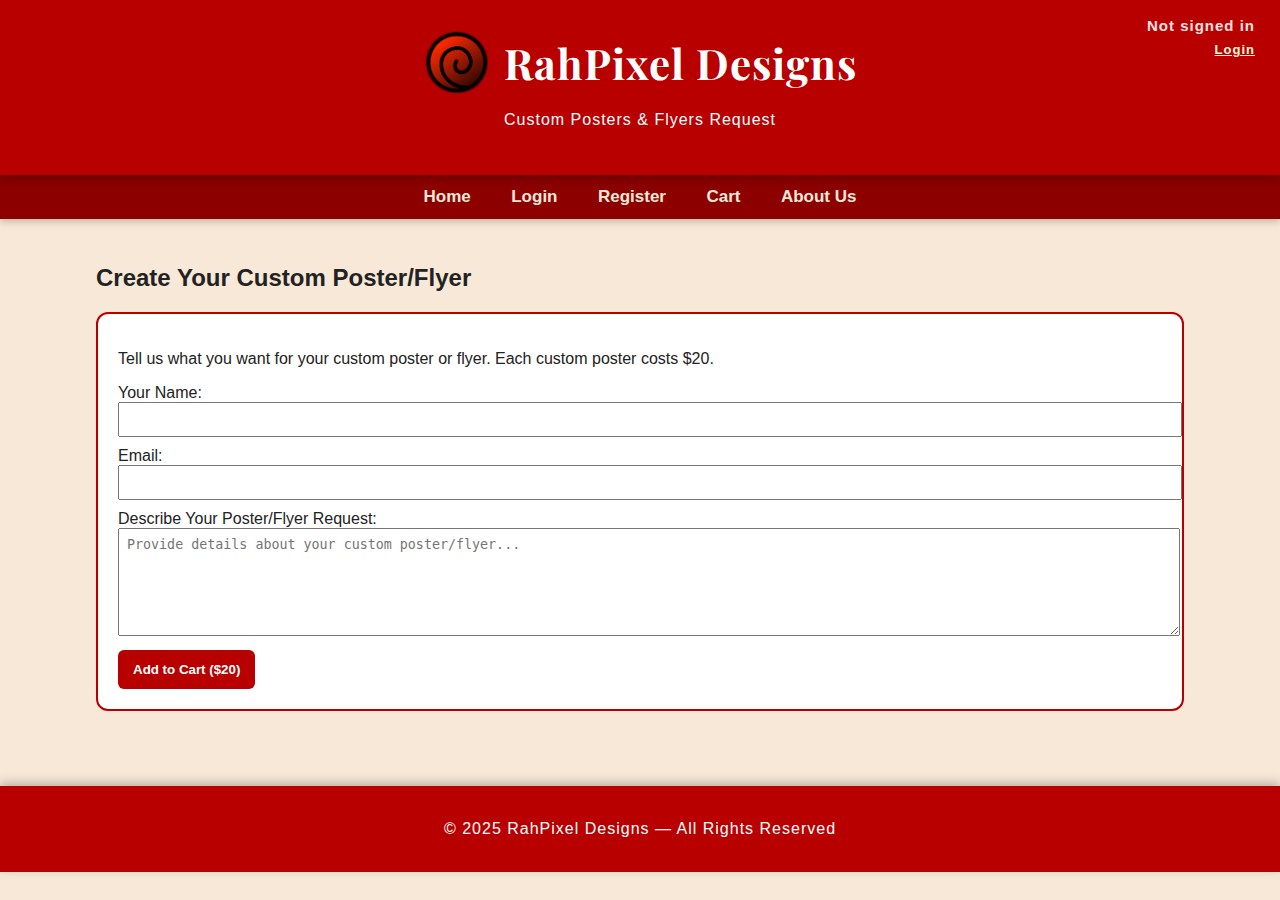
<file: Codes/posters.html>
<!DOCTYPE html>
<html>
<head>
    <title>Posters & Flyers | RahPixel Designs</title>

    <!-- CSS -->
    <link rel="stylesheet" href="../style.css">

    <!-- Fancy Font -->
    <link href="https://fonts.googleapis.com/css2?family=Playfair+Display:wght@600;700;800&display=swap" rel="stylesheet">

    <!-- JS -->
    <script src="../script.js"></script>
</head>
<body>

<header>
    <div class="logo-container">
        <img src="../Assets/logo.png" alt="RahPixel Logo" class="logo">
        <h1>RahPixel Designs</h1>
       </div>

    <!-- LOGIN STATUS -->
    <div id="user-status" class="login-status-box">
        <!-- Script fills this automatically -->
    </div>
    <p>Custom Posters & Flyers Request</p>
</header>

<nav>
    <a href="index.html">Home</a>
    <a href="login.html">Login</a>
    <a href="register.html">Register</a>
    <a href="cart.html">Cart</a>
    <a href="about.html">About Us</a>
</nav>

<div class="container">
    <h2>Create Your Custom Poster/Flyer</h2>

    <div class="custom-request" style="margin-top: 20px; padding: 20px; border: 2px solid #b80000; border-radius: 12px; background: #fff;">
        <p>Tell us what you want for your custom poster or flyer. Each custom poster costs $20.</p>

        <form id="posterForm">
            <label>Your Name:</label><br>
            <input type="text" id="posterName" required style="width: 100%; padding: 8px; margin-bottom: 10px;"><br>

            <label>Email:</label><br>
            <input type="email" id="posterEmail" required style="width: 100%; padding: 8px; margin-bottom: 10px;"><br>

            <label>Describe Your Poster/Flyer Request:</label><br>
            <textarea id="posterDescription" rows="6" placeholder="Provide details about your custom poster/flyer..." required style="width: 100%; padding: 8px; margin-bottom: 10px;"></textarea><br>

            <button type="submit">Add to Cart ($20)</button>
        </form>
    </div>
</div>

<script>
    const posterForm = document.getElementById('posterForm');
    posterForm.addEventListener('submit', function(e) {
        e.preventDefault();
        addToCart('Custom Poster/Flyer', 20);
        posterForm.reset();
        alert('Custom poster/flyer added to cart for $20!');
    });
</script>

<div class="footer">
    <p>© 2025 RahPixel Designs — All Rights Reserved</p>
</div>

</body>
</html>
</file>
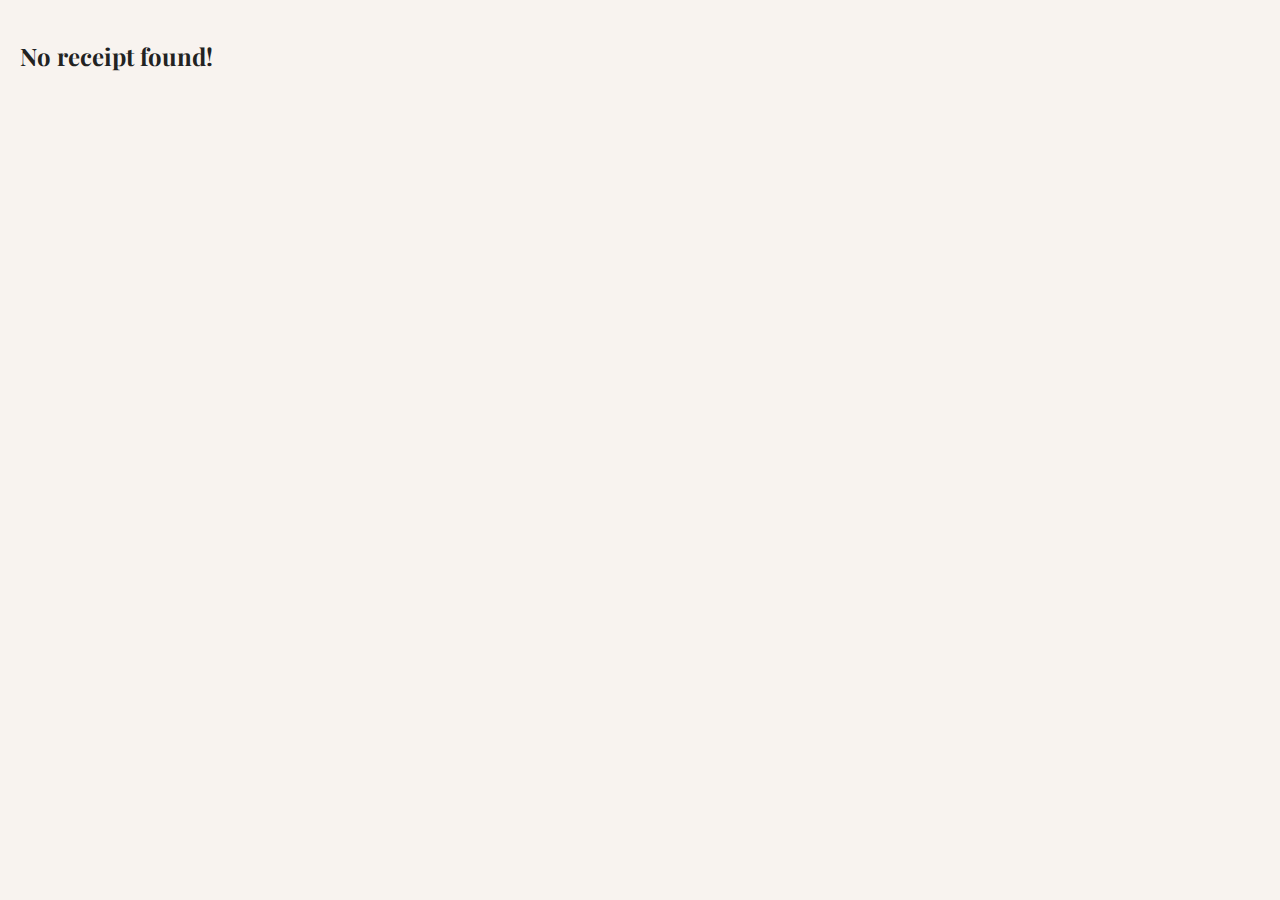
<file: Codes/receipt.html>
<!DOCTYPE html>
<html lang="en">
<head>
    <meta charset="UTF-8">
    <title>Receipt | RahPixel Designs</title>
    <link rel="stylesheet" href="../style.css">
    <link href="https://fonts.googleapis.com/css2?family=Playfair+Display:wght@600;700;800&display=swap" rel="stylesheet">
    <style>
        body {
            background: #f8f3ef;
            font-family: Arial, sans-serif;
            padding: 20px;
        }

        .receipt-container {
            background: white;
            padding: 25px;
            max-width: 700px;
            margin: auto;
            border-radius: 12px;
            box-shadow: 0 0 12px rgba(0,0,0,0.15);
        }

        h1, h2 {
            font-family: "Playfair Display", serif;
            margin-bottom: 10px;
        }

        table {
            width: 100%;
            border-collapse: collapse;
            margin-top: 15px;
        }

        table, th, td {
            border: 1px solid #b9b9b9;
        }

        th, td {
            padding: 10px;
            text-align: left;
        }

        .btn-area {
            margin-top: 20px;
            text-align: center;
        }

        .btn-area button {
            padding: 10px 20px;
            border: none;
            background: #d72638;
            color: white;
            font-size: 16px;
            cursor: pointer;
            border-radius: 8px;
            margin: 0 8px;
        }

        .btn-area button:hover {
            background: #a91f2a;
        }

        /* Hide buttons when printing */
        @media print {
            .btn-area {
                display: none;
            }
        }
    </style>
</head>
<body>

<div class="receipt-container">
    <h1>RahPixel Designs</h1>
    <p><strong>Official Receipt</strong></p>
    <p><strong>Receipt ID:</strong> <span id="rID"></span></p>
    <hr><br>

    <h2>Customer Information</h2>
    <p><strong>Name:</strong> <span id="rName"></span></p>
    <p><strong>Card Used:</strong> <span id="rCard"></span></p>
    <p><strong>Date:</strong> <span id="rDate"></span></p>

    <br>
    <h2>Items Purchased</h2>

    <table id="itemsTable">
        <tr>
            <th>Product</th>
            <th>Price</th>
            <th>Qty</th>
            <th>Subtotal</th>
        </tr>
    </table>

    <h2 style="text-align:right; margin-top:20px;">
        Total: $<span id="rTotal"></span>
    </h2>

    <div class="btn-area">
        <button onclick="printReceipt()">🖨 Print Receipt</button>
        <button onclick="downloadPDF()">📄 Download PDF</button>
    </div>
</div>

<script>
window.addEventListener("DOMContentLoaded", function() {
    let receipt = JSON.parse(localStorage.getItem("receipt"));

    if(!receipt){
        document.body.innerHTML = "<h2>No receipt found!</h2>";
        return;
    }

    document.getElementById("rID").textContent = receipt.id;
    document.getElementById("rName").textContent = receipt.name;
    document.getElementById("rCard").textContent = receipt.card;
    document.getElementById("rDate").textContent = receipt.date;

    let table = document.getElementById("itemsTable");
    let total = 0;

    receipt.cart.forEach(item => {
        let subtotal = item.price * item.qty;
        total += subtotal;

        let row = document.createElement("tr");
        row.innerHTML = `
            <td>${item.name}</td>
            <td>$${item.price.toFixed(2)}</td>
            <td>${item.qty}</td>
            <td>$${subtotal.toFixed(2)}</td>
        `;
        table.appendChild(row);
    });

    document.getElementById("rTotal").textContent = total.toFixed(2);
});

// Print receipt
function printReceipt(){
    window.print();
}

// Download PDF (relies on browser’s print-to-PDF)
function downloadPDF(){
    window.print();
}
</script>

</body>
</html>
</file>
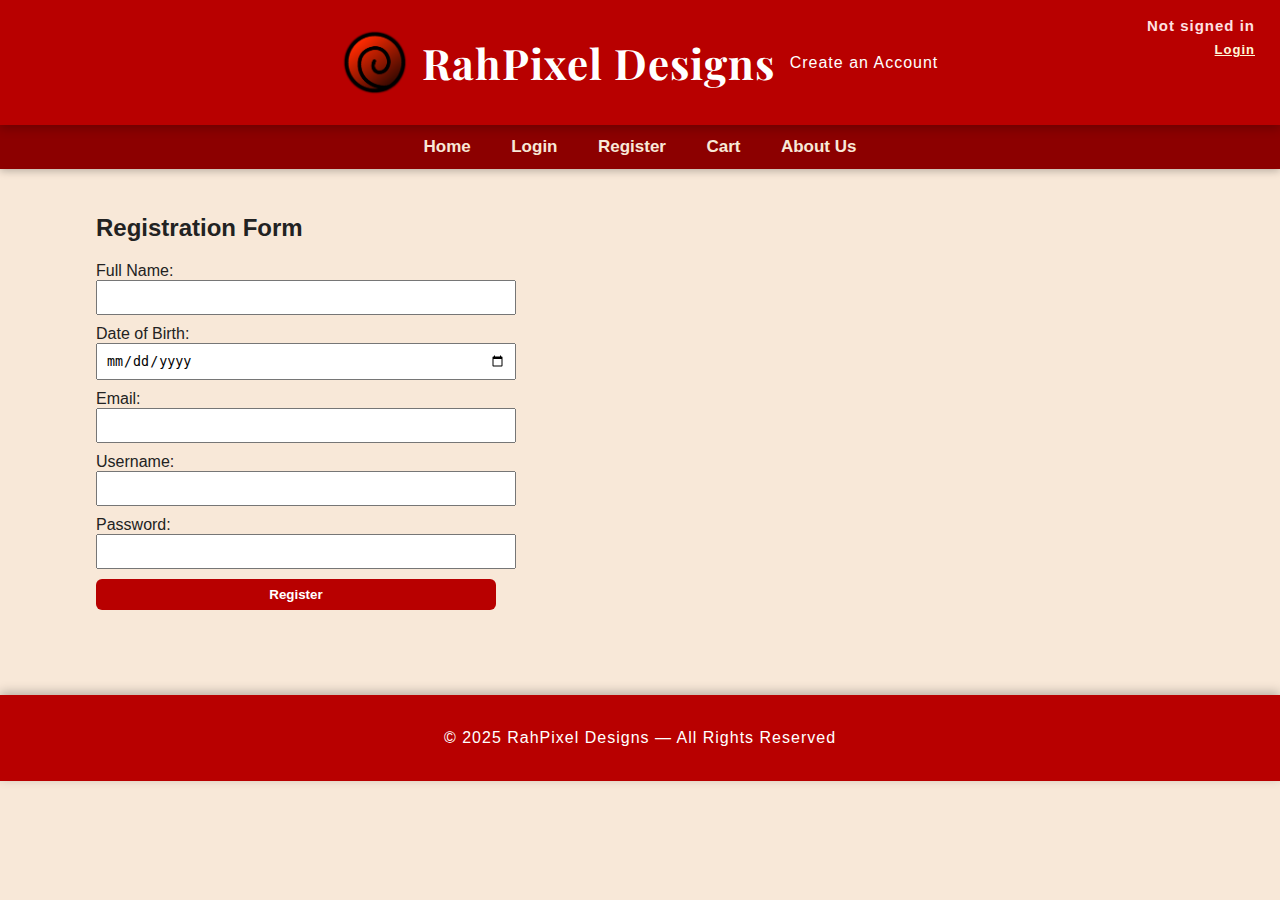
<file: Codes/register.html>
<!DOCTYPE html>
<html>
<head>
    <title>Register | RahPixel Designs</title>
    <link rel="stylesheet" href="../style.css">
    <link href="https://fonts.googleapis.com/css2?family=Playfair+Display:wght@600;700;800&display=swap" rel="stylesheet">
    <script defer src="../script.js"></script>
    <style>
        /* Optional: quick styling for alerts */
        input, button { padding: 8px; width: 100%; max-width: 400px; margin-bottom: 10px; }
        button { cursor: pointer; }
    </style>
</head>
<body>

<header>
    <div class="logo-container">
        <img src="../Assets/logo.png" alt="RahPixel Logo" class="logo">
        <h1>RahPixel Designs</h1>
    <!-- LOGIN STATUS -->
    <div id="user-status" class="login-status-box">
        <!-- Script fills this automatically -->
    </div>
    <p>Create an Account</p>
</header>

<nav>
    <a href="index.html">Home</a>
    <a href="login.html">Login</a>
    <a href="register.html">Register</a>
    <a href="cart.html">Cart</a>
    <a href="about.html">About Us</a>
</nav>

<div class="container">
    <h2>Registration Form</h2>
    <form id="registerForm">
        <label>Full Name:</label><br>
        <input type="text" id="fullname" required><br>

        <label>Date of Birth:</label><br>
        <input type="date" id="dob" required><br>

        <label>Email:</label><br>
        <input type="email" id="email" required><br>

        <label>Username:</label><br>
        <input type="text" id="username" required><br>

        <label>Password:</label><br>
        <input type="password" id="password" required><br>

        <button type="submit">Register</button>
    </form>
</div>

<div class="footer">
    <p>© 2025 RahPixel Designs — All Rights Reserved</p>
</div>

<script>
// Listen for form submission
document.getElementById('registerForm').addEventListener('submit', function(e){
    e.preventDefault(); // prevent default form submission

    const fullname = document.getElementById('fullname').value.trim();
    const dob = document.getElementById('dob').value.trim();
    const email = document.getElementById('email').value.trim();
    const username = document.getElementById('username').value.trim();
    const password = document.getElementById('password').value.trim();

    register(fullname, dob, email, username, password);
});

// Registration function
function register(fullname, dob, email, username, password) {
    const user = { fullname, dob, email, username, password };

    // Retrieve users from localStorage or create empty array
    let users = JSON.parse(localStorage.getItem('users')) || [];

    // Check if username or email exists
    const exists = users.some(u => u.username === username || u.email === email);
    if (exists) {
        alert("Username or email already exists!");
        return;
    }

    // Add user and save back to localStorage
    users.push(user);
    localStorage.setItem('users', JSON.stringify(users));

    alert("Registration successful!");
    document.getElementById('registerForm').reset();
}
</script>

</body>
</html>
</file>
<file: style.css>
/* ===== GENERAL PAGE SETTINGS ===== */
body {
    font-family: Arial, sans-serif;
    margin: 0;
    background-color: #f8e8d8; /* beige */
    color: #222;
}

/* ===== LOGIN STATUS (UPDATED) ===== */
#user-status {
    position: absolute;
    top: 15px;
    right: 25px;
    text-align: right;
    font-size: 15px;
    color: #f8e8d8;
    font-weight: bold;
    z-index: 20;
    line-height: 1.4;
}

.signed-in {
    color: #c3ffcc; /* soft green for success */
    font-weight: bold;
}

.not-signed-in {
    color: #ffe1e1; /* soft pink for not logged in */
    font-weight: bold;
}

.logout-btn {
    margin-top: 5px;
    background: #ff4444;
    color: white;
    border: none;
    padding: 6px 10px;
    cursor: pointer;
    border-radius: 5px;
    font-size: 13px;
    transition: 0.3s;
}

.logout-btn:hover {
    background: #cc0000;
}

.login-link {
    display: inline-block;
    margin-top: 5px;
    color: #fff8d8;
    text-decoration: underline;
    font-size: 13px;
}

.login-link:hover {
    color: white;
}

/* ===== HEADER ===== */
header h1 {
    font-family: 'Playfair Display', serif;
    font-size: 42px;
    letter-spacing: 1px;
    margin: 0;
}

.logo-container {
    display: flex;
    align-items: center;
    justify-content: center;
    gap: 15px;
}

.logo {
    width: 65px;
    height: 65px;
    border-radius: 8px;
    object-fit: cover;
}

header {
    background-color: #b80000; /* red */
    padding: 30px;
    text-align: center;
    color: white;
    letter-spacing: 1px;
    box-shadow: 0 3px 10px rgba(0,0,0,0.25);
    position: relative; /* for absolute #user-status */
}

/* ===== NAVIGATION BAR ===== */
nav {
    background-color: #8c0000;
    padding: 12px;
    text-align: center;
    box-shadow: 0 2px 8px rgba(0,0,0,0.25);
}

nav a {
    color: #f8e8d8;
    text-decoration: none;
    margin: 0 18px;
    font-weight: bold;
    font-size: 17px;
    transition: color 0.3s ease;
}

nav a:hover {
    color: white;
}

/* ===== MAIN CONTAINER ===== */
.container {
    width: 85%;
    margin: auto;
    padding: 25px;
}

/* ===== CATEGORY GRID ===== */
.category-grid {
    display: grid;
    grid-template-columns: repeat(2, 1fr);
    gap: 35px;
    margin-top: 25px;
}

/* CATEGORY BOX */
.category-box {
    background: white;
    border: 2px solid #b80000;
    border-radius: 14px;
    padding: 20px;
    text-align: center;
    text-decoration: none;
    color: #222;
    transition: transform 0.35s ease, box-shadow 0.35s ease;
}

.category-box:hover {
    transform: translateY(-6px) scale(1.04);
    box-shadow: 0px 15px 25px rgba(0,0,0,0.22);
}

.category-box img {
    width: 100%;
    height: 200px;
    object-fit: cover;
    border-radius: 12px;
    transition: transform 0.35s ease;
}

.category-box:hover img {
    transform: scale(1.10);
}

/* ===== PRODUCT GRID ===== */
.product-grid {
    display: grid;
    grid-template-columns: repeat(3, 1fr);
    gap: 25px;
    margin-top: 20px;
}

/* PRODUCT BOXES */
.product {
    background: white;
    padding: 15px;
    border-radius: 10px;
    border: 2px solid #b80000;
    text-align: center;
    transition: transform 0.35s ease, box-shadow 0.35s ease;
}

.product:hover {
    transform: translateY(-5px);
    box-shadow: 0px 12px 20px rgba(0,0,0,0.22);
}

.product img {
    width: 100%;
    height: 210px;
    object-fit: cover;
    border-radius: 10px;
    transition: transform 0.4s ease, box-shadow 0.3s ease;
}

.product img:hover {
    transform: scale(1.08);
    box-shadow: 0px 8px 20px rgba(0,0,0,0.25);
}

/* ===== BUTTONS ===== */
button {
    background-color: #b80000;
    color: white;
    padding: 12px 15px;
    border: none;
    cursor: pointer;
    font-weight: bold;
    border-radius: 6px;
    transition: background-color 0.3s ease, transform 0.2s ease;
}

button:hover {
    background-color: #8c0000;
    transform: scale(1.03);
}

/* ===== TABLES ===== */
.table {
    width: 100%;
    border-collapse: collapse;
    margin-top: 20px;
}

.table th, .table td {
    padding: 12px;
    border: 1px solid #b80000;
    background: white;
}

/* ===== FOOTER ===== */
.footer {
    background-color: #b80000;
    color: white;
    padding: 18px;
    text-align: center;
    margin-top: 50px;
    font-size: 16px;
    letter-spacing: 1px;
    box-shadow: 0 -3px 10px rgba(0,0,0,0.25);
}

/* ===== MOBILE RESPONSIVE ===== */
@media (max-width: 600px) {
    /* Reduce container width */
    .container {
        width: 95%;
        padding: 15px;
    }

    /* Navigation links stack vertically */
    nav a {
        display: block;
        margin: 8px 0;
        font-size: 16px;
    }

    /* Category grid becomes 1 column */
    .category-grid {
        grid-template-columns: 1fr;
        gap: 20px;
    }

    /* Product grid becomes 1 column */
    .product-grid {
        grid-template-columns: 1fr;
        gap: 20px;
    }

    /* Reduce header padding */
    header {
        padding: 20px;
    }

    /* Logo smaller */
    .logo {
        width: 50px;
        height: 50px;
    }
a
    /* Buttons full width on mobile */
    button {
        width: 100%;
        margin-bottom: 10px;
    }

    /* Adjust login status */
    #user-status {
        font-size: 13px;
        right: 15px;
    }
}
.about-container h2 {
    color: #d33a2c; /* vibrant red heading */
    text-align: center;
    margin-bottom: 15px;
}

.about-container h3 {
    color: #ff6600;
    margin-top: 20px;
}

.about-container p {
    font-size: 1.1em;
    line-height: 1.6;
    color: #333;
}

.about-container ul {
    list-style-type: square;
    margin-left: 20px;
    color: #555;
}

.slogan {
    font-style: italic;
    color: #ff6600;
    margin-top: 5px;
    font-size: 1.2em;
}
</file>
